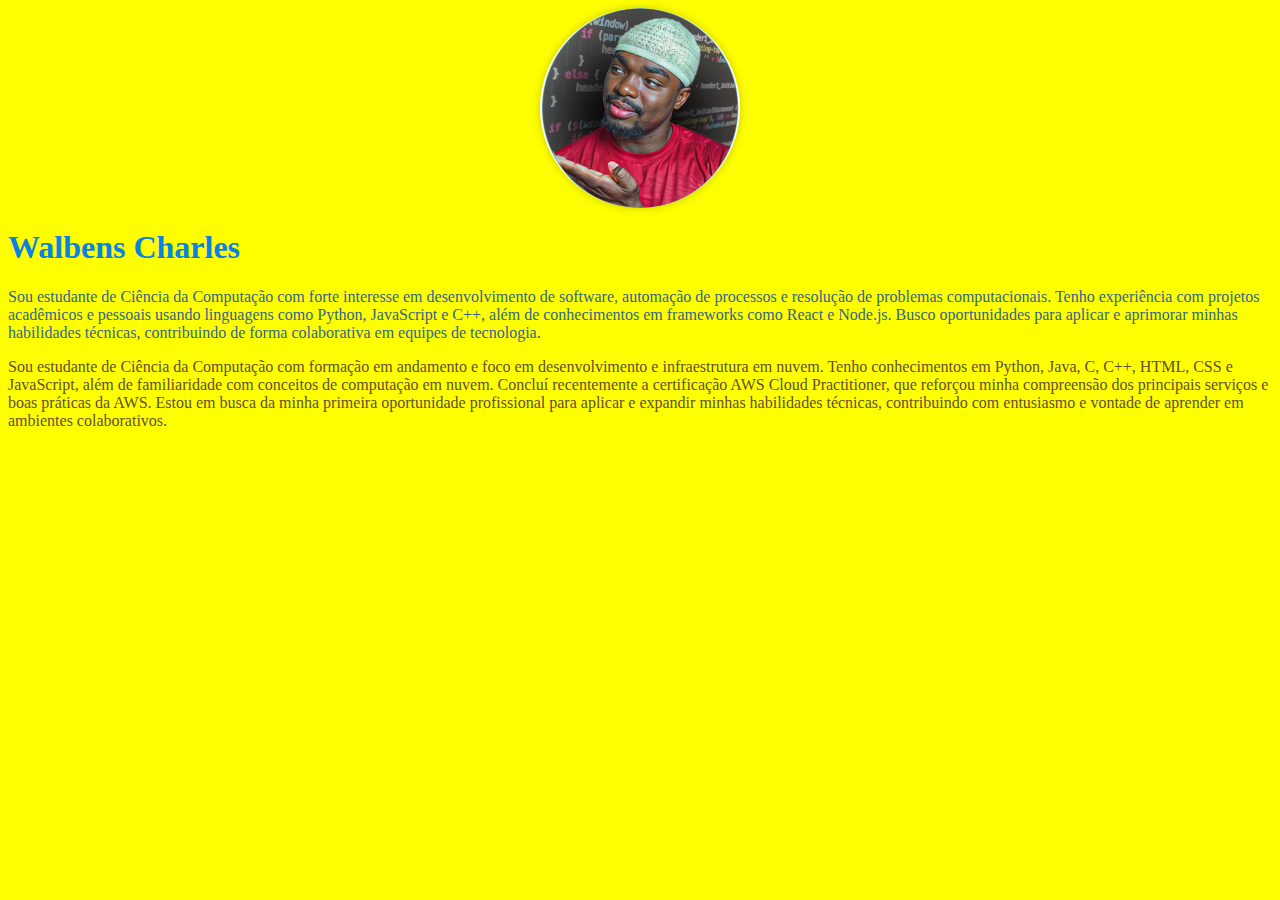
<file: CV2/index.html>
<!DOCTYPE html>
<html lang="en">
<head>
    <meta charset="UTF-8">
    <meta name="viewport" content="width=device-width, initial-scale=1.0">
    <title>My CV</title>
    <link href="arquivo.css " rel="stylesheet">
</head>
<body id="pagebody">
    

    <script src="javas.js"></script>
</body>
</html>
</file>
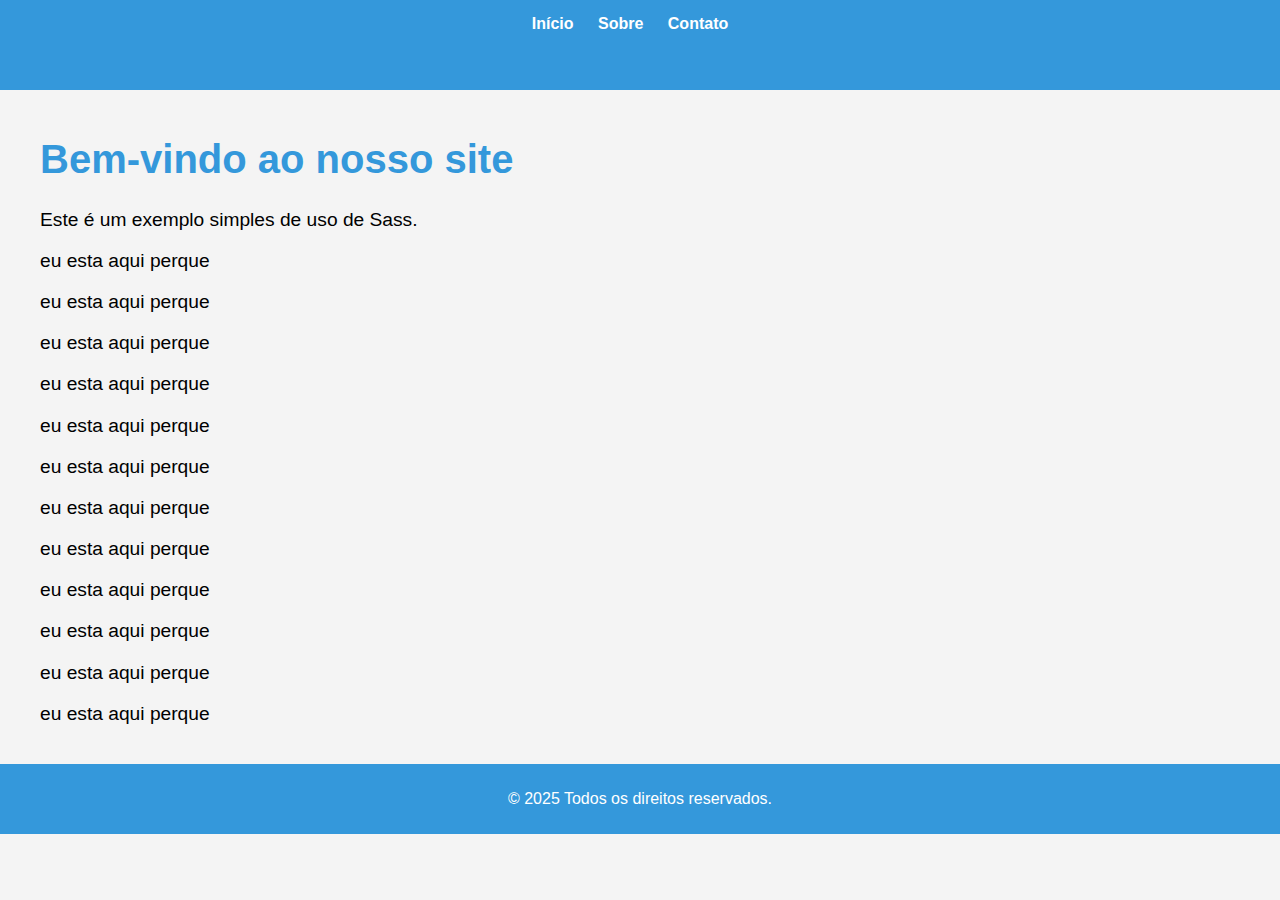
<file: Exemplo/index.html>
<!DOCTYPE html>
<html lang="pt-BR">
<head>
  <meta charset="UTF-8">
  <meta name="viewport" content="width=device-width, initial-scale=1.0">
  <title>Exemplo de Sass</title>
  <link rel="stylesheet" href="style.css"> <!-- O arquivo CSS gerado pelo Sass -->
</head>
<body>
  <header>
    <nav>
      <ul>
        <li><a href="#">Início</a></li>
        <li><a href="#">Sobre</a></li>
        <li><a href="#">Contato</a></li>
      </ul>
    </nav>
  </header>
  
  <main>
    <section>
      <h1>Bem-vindo ao nosso site</h1>
      <p>Este é um exemplo simples de uso de Sass.</p>
      <p>eu esta aqui perque</p>
      <p>eu esta aqui perque</p>
      <p>eu esta aqui perque</p>
      <p>eu esta aqui perque</p>
      <p>eu esta aqui perque</p>
      <p>eu esta aqui perque</p>
      <p>eu esta aqui perque</p>
      <p>eu esta aqui perque</p>
      <p>eu esta aqui perque</p>
      <p>eu esta aqui perque</p>
      <p>eu esta aqui perque</p>
      <p>eu esta aqui perque</p>
    </section>
  </main>
  
  <footer>
    <p>© 2025 Todos os direitos reservados.</p>
  </footer>
</body>
</html>
</file>
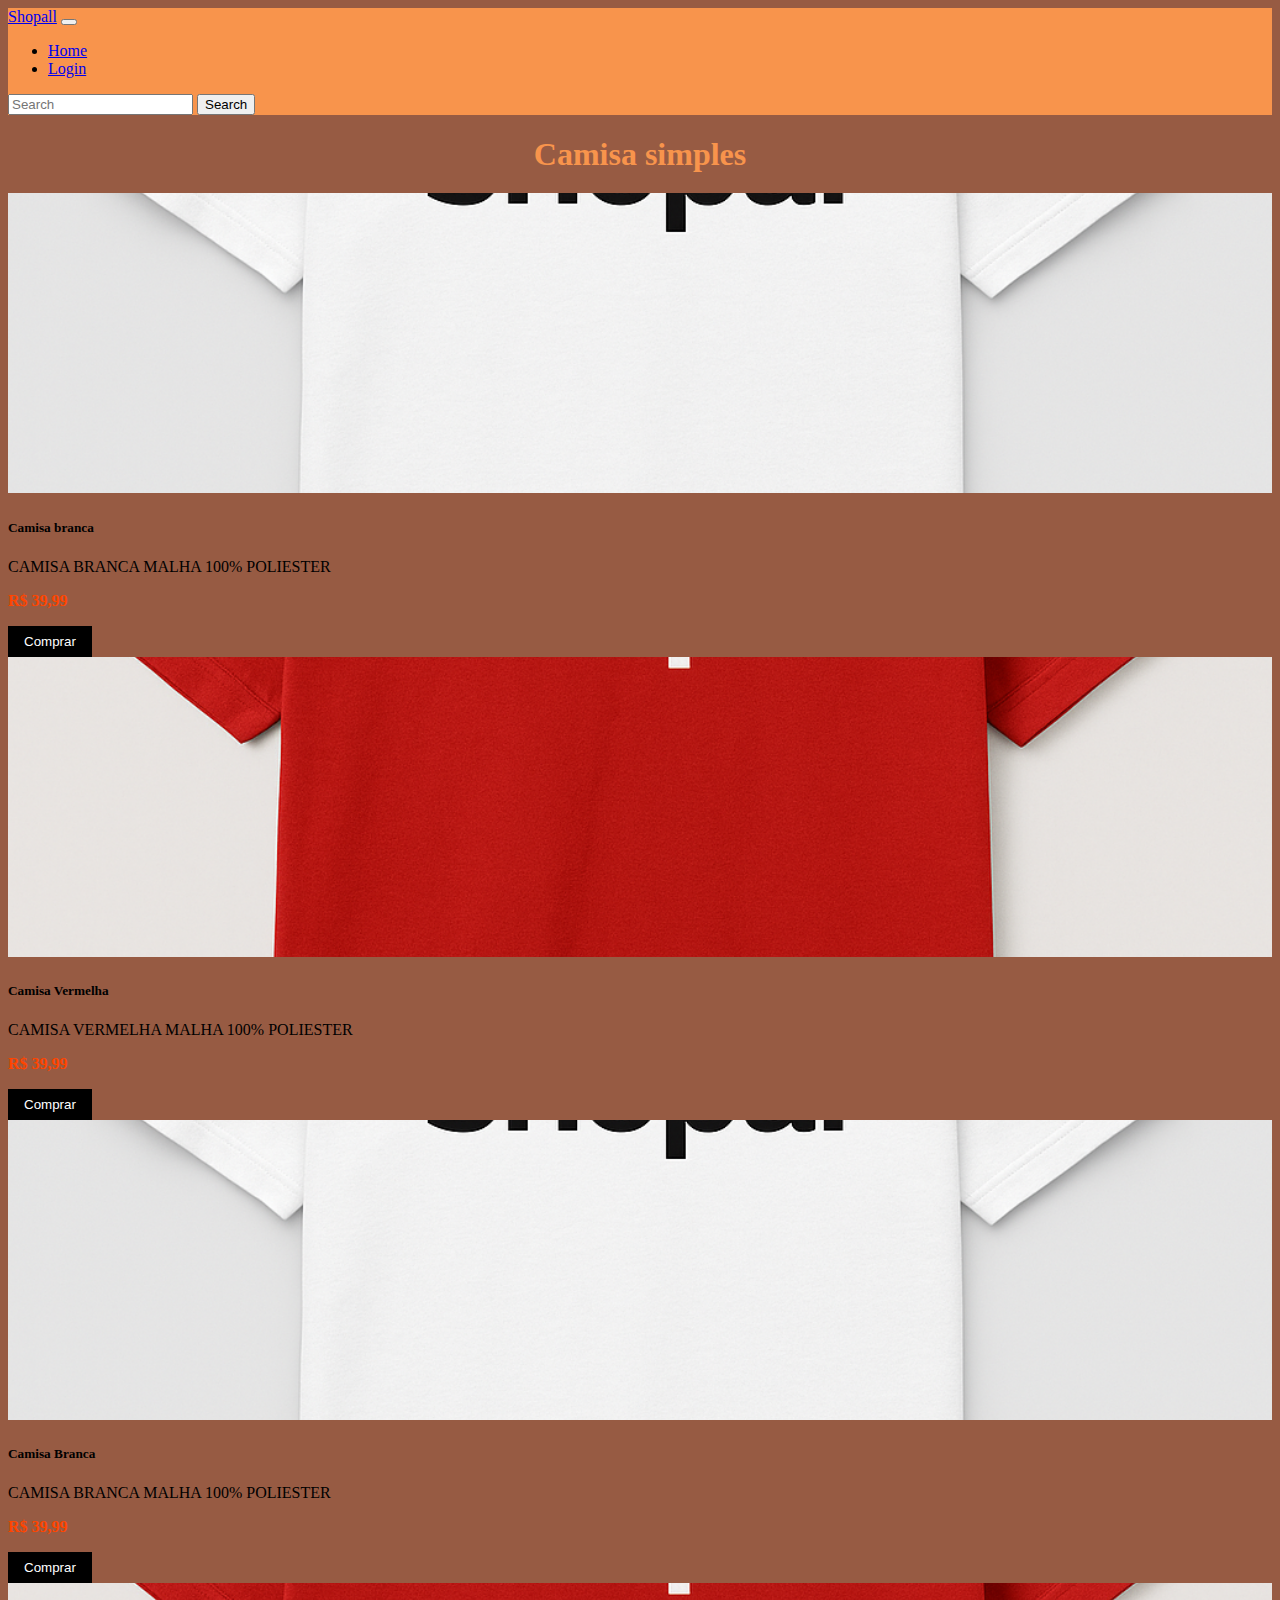
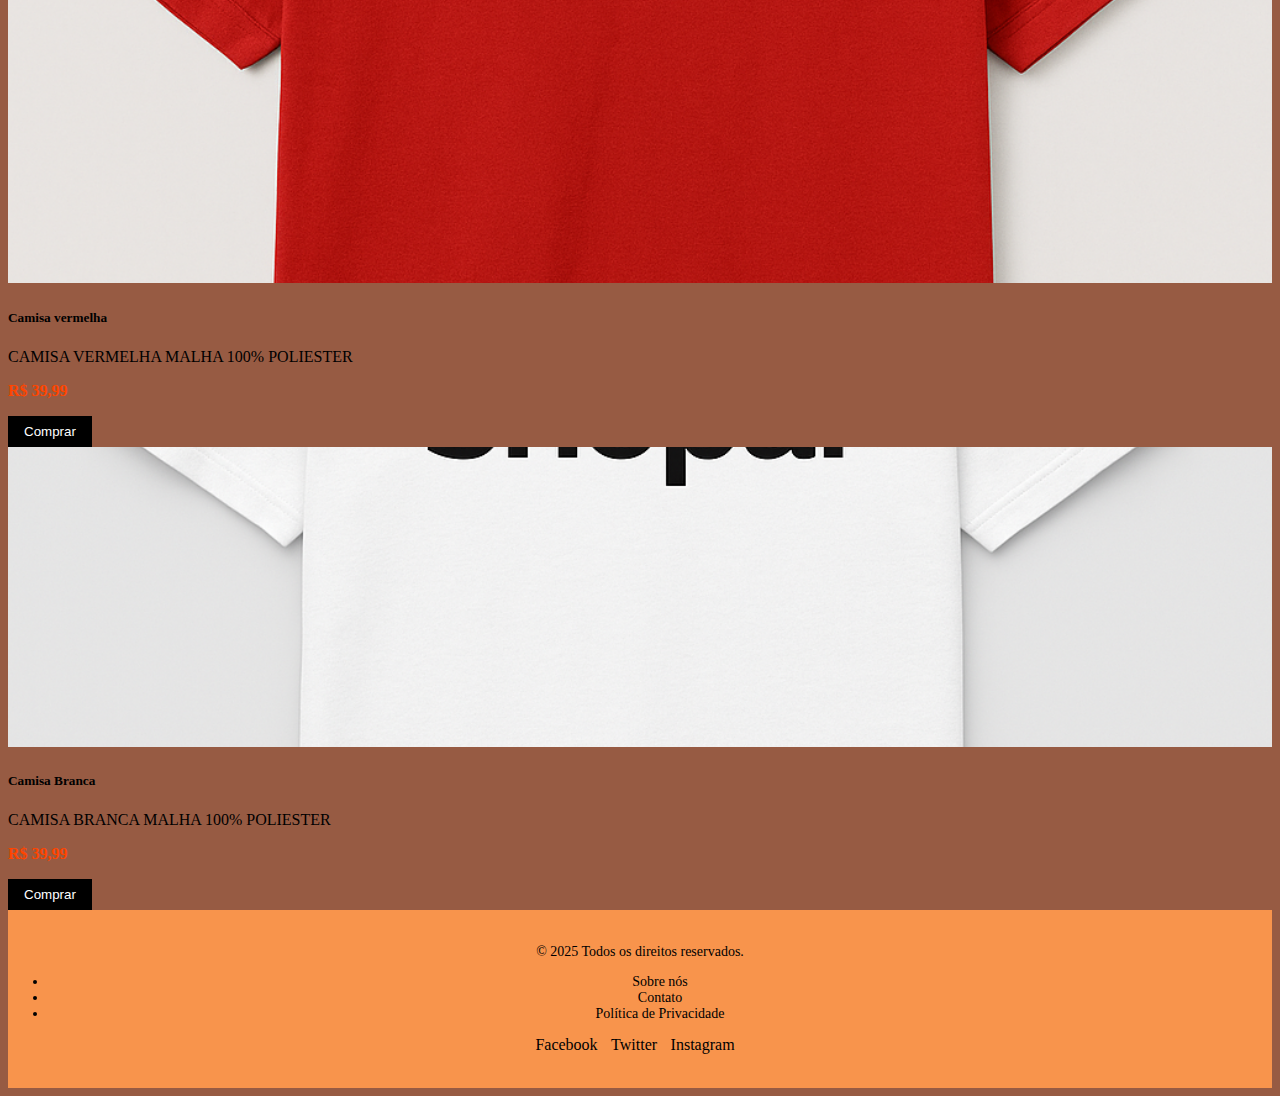
<file: Trabalho/index.html>
<!DOCTYPE html>
<html lang="pt-br">
<head>
    <meta charset="UTF-8">
    <meta name="viewport" content="width=device-width, initial-scale=1.0">
    <link rel="shortcut icon" href="shopall_icon.ico" type="image/x-icon">
    <title>Shopall</title>
    
    <link href="https://cdn.jsdelivr.net/npm/bootstrap@5.3.6/dist/css/bootstrap.min.css" rel="stylesheet" integrity="sha384-4Q6Gf2aSP4eDXB8Miphtr37CMZZQ5oXLH2yaXMJ2w8e2ZtHTl7GptT4jmndRuHDT" crossorigin="anonymous">
    <link href="style.css" rel="stylesheet">
</head>

<body>
  <header>
    <nav class="navbar navbar-expand-lg">
      <div class="container pt-1 pb-1">
        <a class="navbar-brand" href="index.html">Shopall</a>
        <button class="navbar-toggler" type="button" data-bs-toggle="collapse" data-bs-target="#navbarTogglerDemo02" aria-controls="navbarTogglerDemo02" aria-expanded="false" aria-label="Toggle navigation">
        <span class="navbar-toggler-icon"></span>
        </button>
        <div class="collapse navbar-collapse" id="navbarTogglerDemo02">
          <ul class="navbar-nav me-auto mb-2 mb-lg-0">
            <li class="nav-item">
              <a class="nav-link active" aria-current="page" href="index.html">Home</a>
            </li>
            <li class="nav-item">
              <a class="nav-link" href="login2.html">Login</a>
            </li>
          </ul>
          <form class="d-flex" role="search">
            <input class="form-control me-2" type="search" placeholder="Search" aria-label="Search"/>
            <button class="btn btn-outline-success" type="submit">Search</button>
            </form>
        </div>
      </div>
    </nav>
  </header>
  
  <main>
    <div class="container">
      <h1>Camisa simples</h1>
      <div class="row row-cols-2 row-cols-md-4 g-1 pt-1 pb-1">
        <div class="col">
          <div class="card">
            <img src="fotos/Shopall_branca.png" class="card-img-top" alt="Camisa Branca">
            <div class="card-body">
              <h5 class="card-title">Camisa branca</h5><p class="card-text">CAMISA BRANCA MALHA 100% POLIESTER</p>
              <p class="product-price">R$ 39,99</p>
              <button class="buy-btn">Comprar</button>
            </div>
          </div>
        </div>

        <div class="col">
          <div class="card">
            <img src="fotos/Shopall_vermelha.png" class="card-img-top" alt="...">
            <div class="card-body">
              <h5 class="card-title">Camisa Vermelha</h5>
              <p class="card-text">CAMISA VERMELHA MALHA 100% POLIESTER</p>
              <p class="product-price">R$ 39,99</p>
              <button class="buy-btn">Comprar</button> 
            </div>
          </div>
        </div>

        <div class="col">
          <div class="card">
            <img src="fotos/Shopall_branca.png" class="card-img-top" alt="...">
            <div class="card-body">
              <h5 class="card-title">Camisa Branca</h5>
              <p>CAMISA BRANCA MALHA 100% POLIESTER</p>
              <p class="product-price">R$ 39,99</p>
              <button class="buy-btn">Comprar</button>
            </div>
          </div>
        </div>

        <div class="col">
          <div class="card">
            <img src="fotos/Shopall_vermelha.png" class="card-img-top" alt="...">
            <div class="card-body">
              <h5 class="card-title">Camisa vermelha</h5>
              <p>CAMISA VERMELHA MALHA 100% POLIESTER</p>
              <p class="product-price">R$ 39,99</p>
              <button class="buy-btn">Comprar</button> 
            </div>
          </div>
        </div>

        <div class="col">
          <div class="card">
            <img src="fotos/Shopall_branca.png" class="card-img-top" alt="...">
            <div class="card-body">
              <h5 class="card-title">Camisa Branca</h5>
              <p>CAMISA BRANCA MALHA 100% POLIESTER</p>
              <p class="product-price">R$ 39,99</p>
              <button class="buy-btn">Comprar</button>
            </div>
          </div>
        </div>
      </div>
    </div>
  </main>


    <footer class="footer">
    <div class="container">
        <div class="row">
            <div class="col-md-4">
                <p>&copy; 2025 Todos os direitos reservados.</p>
            </div>
            <div class="col-md-4">
                <ul class="list-unstyled">
                    <li><a href="#">Sobre nós</a></li>
                    <li><a href="#">Contato</a></li>
                    <li><a href="#">Política de Privacidade</a></li>
                </ul>
            </div>
            <div class="col-md-4">
                <ul class="social-links">
                    <li><a href="#" class="social-icon">Facebook</a></li>
                    <li><a href="#" class="social-icon">Twitter</a></li>
                    <li><a href="#" class="social-icon">Instagram</a></li>
                </ul>
            </div>
        </div>
    </div>
    </footer>

    
    <script src="https://ajax.googleapis.com/ajax/libs/jquery/3.7.1/jquery.min.js"></script>

    <script src="arquivo.js"></script>
    </body>
</html>
</file>
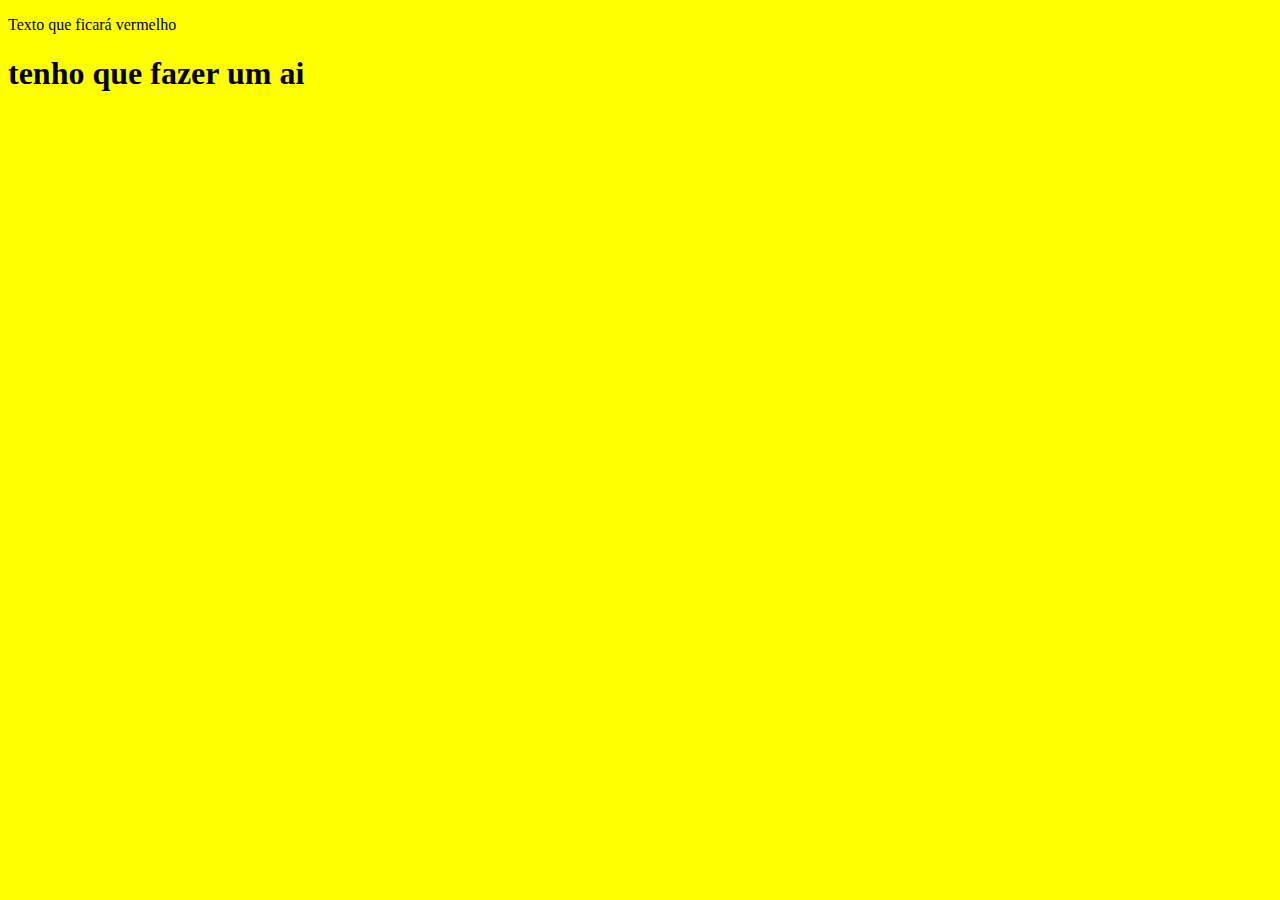
<file: CV/inde.html>
<!DOCTYPE html>
<html>
<head>
  <style>
    body {
      background-color: #3674b2d5;
    }
  </style>
</head>

<body id="bod">
  <p>Texto que ficará vermelho</p>

  <h1>tenho que fazer um ai</h1>

  <script>
    var bode = document.getElementById("bod");
    bod.style.backgroundColor= "yellow";
  </script>
</body>
</html>
</file>
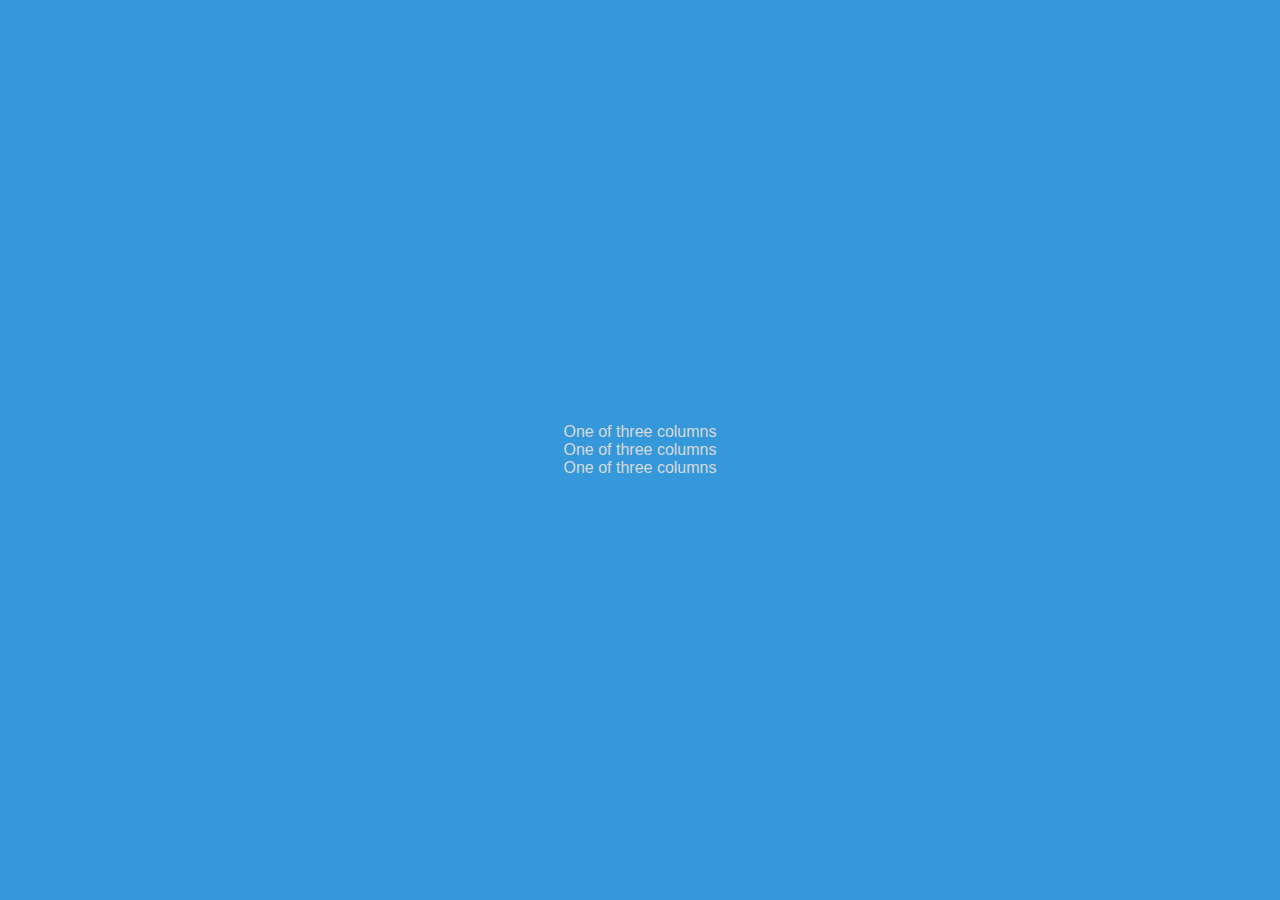
<file: CV3/index3.html>
<!DOCTYPE html>
<html lang="pt-br">
<head>
    <meta charset="UTF-8">
    <meta name="viewport" content="width=device-width, initial-scale=1.0">
    

    
    <link href="https://cdn.jsdelivr.net/npm/bootstrap@5.3.5/dist/css/bootstrap.min.css" rel="stylesheet" integrity="sha384-SgOJa3DmI69IUzQ2PVdRZhwQ+dy64/BUtbMJw1MZ8t5HZApcHrRKUc4W0kG879m7" crossorigin="anonymous">
    <link href="style.css" rel="stylesheet">
    <title> Curriculum Vitae</title>
</head>

<body>

    <div class="container text-center">
        <div class="row align-items-start">
          <div class="col">
            One of three columns
          </div>
          <div class="col">
            One of three columns
          </div>
          <div class="col">
            One of three columns
          </div>
        </div>
      </div>


    
      <script src="https://cdn.jsdelivr.net/npm/bootstrap@5.3.5/dist/js/bootstrap.bundle.min.js" integrity="sha384-k6d4wzSIapyDyv1kpU366/PK5hCdSbCRGRCMv+eplOQJWyd1fbcAu9OCUj5zNLiq" crossorigin="anonymous"></script>
</body>
</html>
</file>
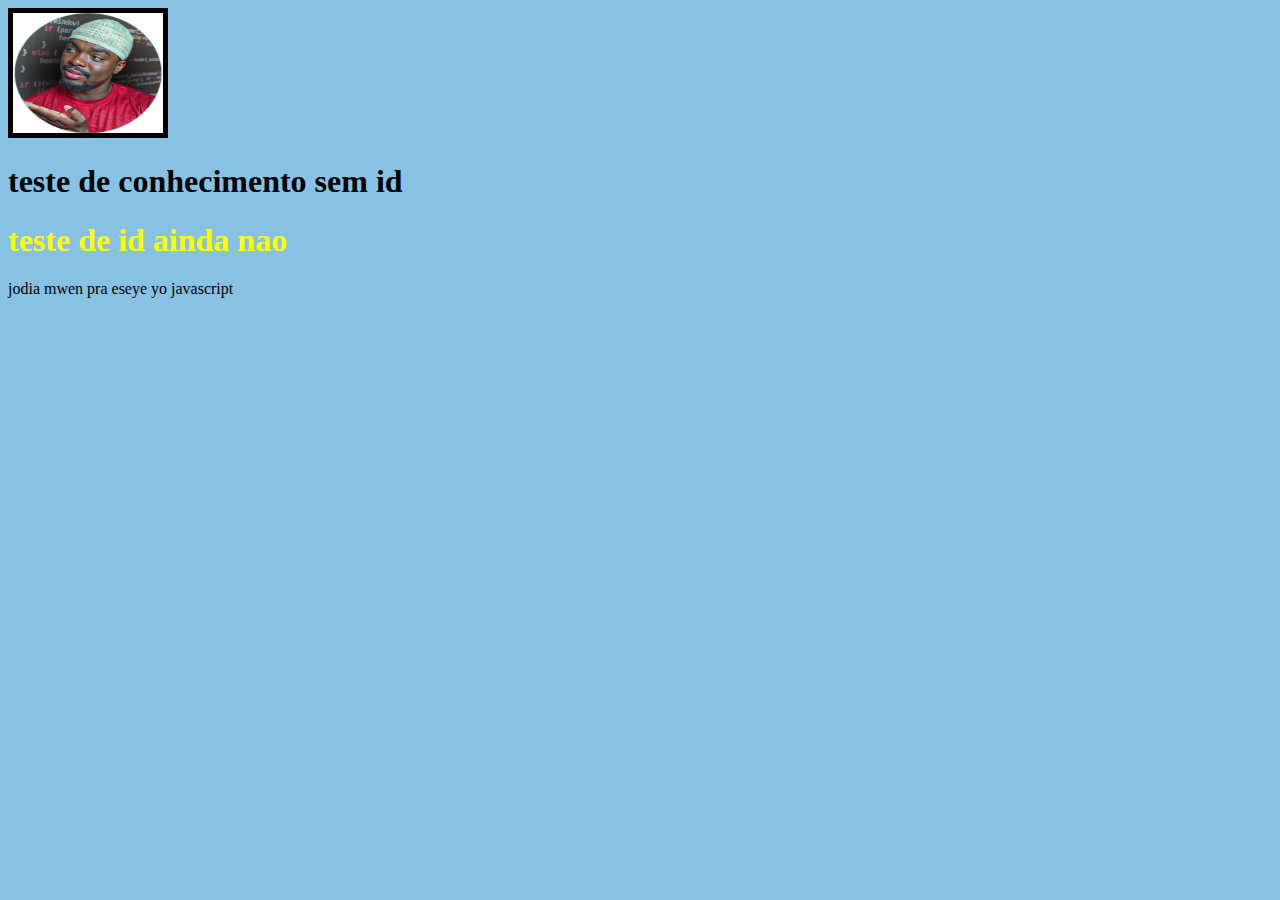
<file: EX_JAVASCRIPT/teste.html>
<!DOCTYPE html>
<html lang="pt-br">
<head>
    <meta charset="UTF-8">
    <meta name="viewport" content="width=device-width, initial-scale=1.0">
    <title>teste</title>
    
    <link href="teste.css" rel="stylesheet">
</head>
<body>
    <img id="image" src="walbens.png" alt="perfil" width="150px" height="120px"
    border="5px">
    
    <h1>teste de conhecimento sem id</h1>
    <h1 id="h1-1">teste de id ainda nao</h1>
    <p>
        jodia mwen pra eseye yo javascript
    </p>
    <script src="teste.js"></script>
</body>
</html>
</file>
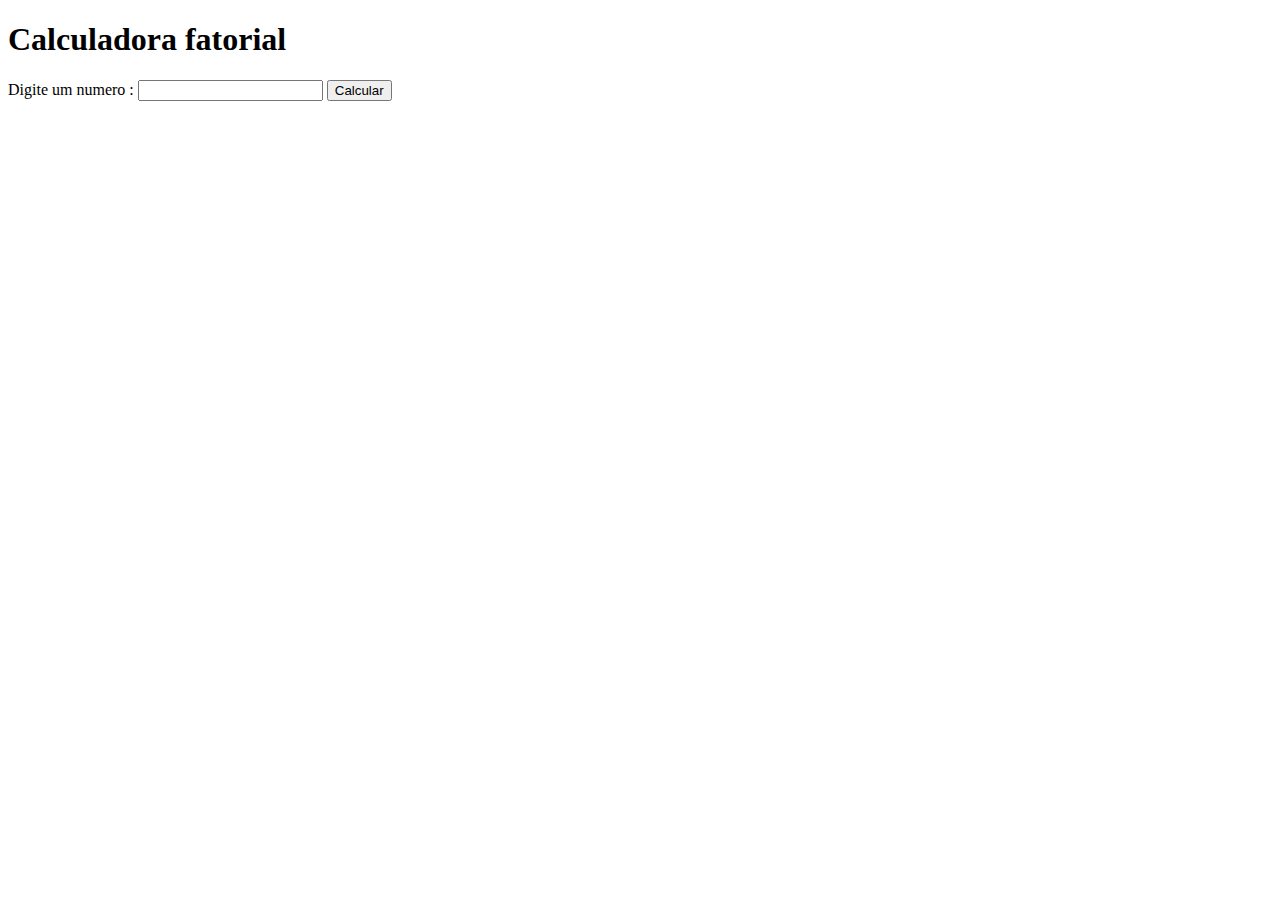
<file: Exercicios#1/RecursivaFat.html>
<!DOCTYPE html>
<html lang="en">
<head>
    <meta charset="UTF-8">
    <meta name="viewport" content="width=device-width, initial-scale=1.0">
    <title>Fatorial</title>
</head>
<body>
    <h1>Calculadora fatorial</h1>
    <label for="numero">Digite um numero :</label>
    <input type="number" id="numero" min="0" />
    
    <button onclick ="calcularFatorial()">Calcular</button>

    <p id="resultado"></p>

    <script src="RecursivaFat.js"></script>
</body>
</html>
</file>
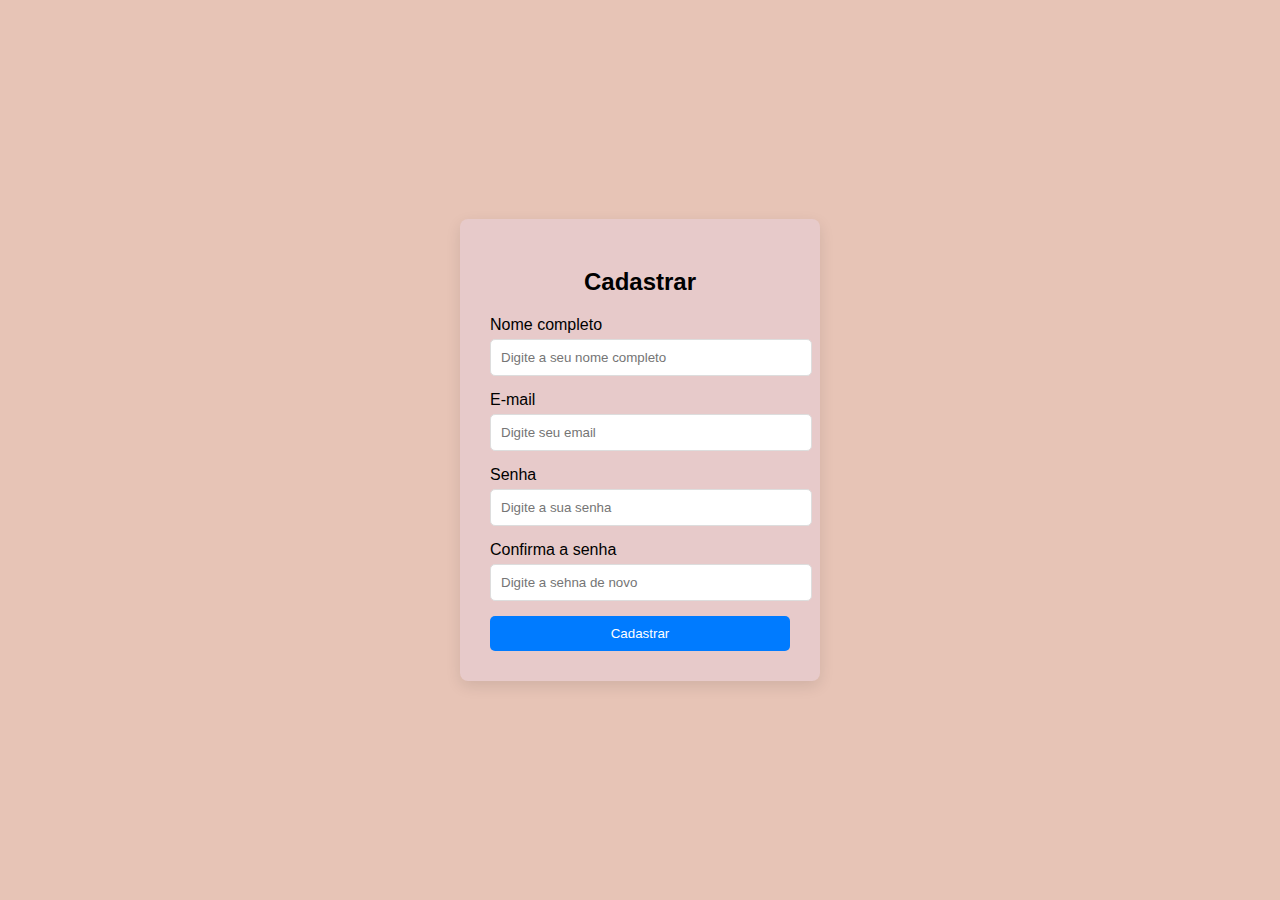
<file: Trabalho/login.html>
<!DOCTYPE html>
<html lang="pt-br">
<head>
    <meta charset="UTF-8">
    <meta name="viewport" content="width=device-width, initial-scale=1.0">
    <title>Login</title>
    <link href="login2.css" rel="stylesheet">
</head>
<body class="bodylogin">
   <div class="container" >
    <div class="content">
        <form action="#" method="post">
            <h2>Cadastrar</h2>
            <label for="name">Nome completo</label>
            <input type="name" id="nome" name="nome" placeholder="Digite a seu nome completo" required>

            <label for="e-mail">E-mail</label>
            <input type="email" id="email" name="email" placeholder="Digite seu email" required>

            <label for="password">Senha</label>
            <input type="password" id="senha" name="senha" placeholder="Digite a sua senha" required>
            <label for="password">Confirma a senha</label>
            <input type="password" id="senha" name="senha" placeholder="Digite a sehna de novo" required >
            <button>Cadastrar</button>
        </form>
    </div>
   </div>
</body>
</html>
</file>
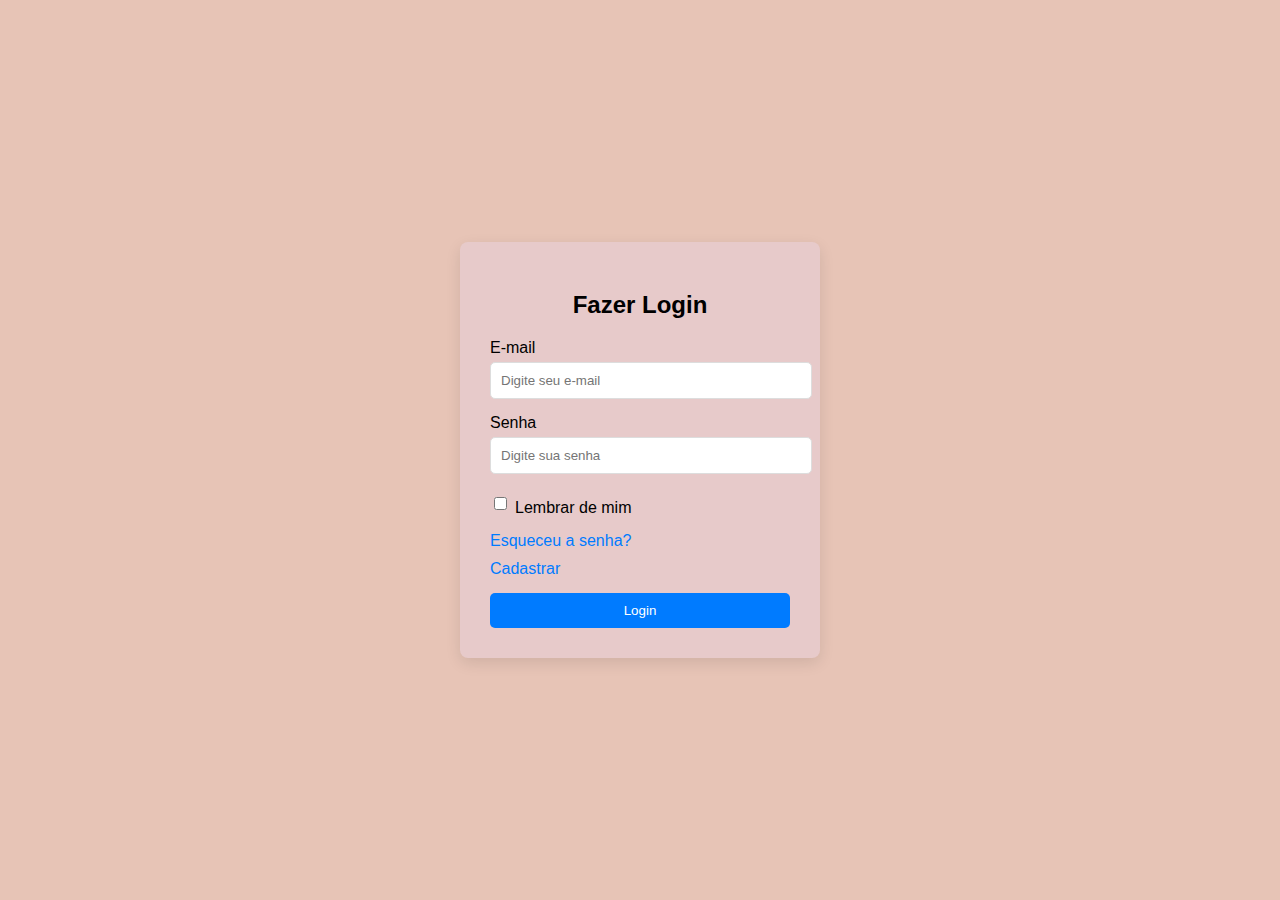
<file: Trabalho/login2.html>
<!DOCTYPE html>
<html lang="pt-br">
<head>
    <meta charset="UTF-8">
    <meta name="viewport" content="width=device-width, initial-scale=1.0">
    <title>Login</title>
     <link href="login2.css" rel="stylesheet">
    <link href="https://cdn.jsdelivr.net/npm/bootstrap@5.3.6/dist/css/bootstrap.min.css" rel="stylesheet" integrity="sha384-4Q6Gf2aSP4eDXB8Miphtr37CMZZQ5oXLH2yaXMJ2w8e2ZtHTl7GptT4jmndRuHDT" crossorigin="anonymous">
   
</head>
<body >

    <main >
        <div class="container">
        <div class="content">
            <h2>Fazer Login</h2>

            <form action="#" method="post">
                <label for="email">E-mail</label>
                <input type="email" id="email" name="email" placeholder="Digite seu e-mail" required>

                <label for="senha">Senha</label>
                <input type="password" id="senha" name="senha" placeholder="Digite sua senha" required>

                <div class="check">
                    <input type="checkbox" id="lembrar">
                    <label for="lembrar">Lembrar de mim</label>
                </div>

                <a href="#">Esqueceu a senha?</a>
                <a href="login.html">Cadastrar</a>

                <button type="submit">Login</button>
            </form>
        </div>
        </div>
    </main>   

   
</body>
</html>
</file>
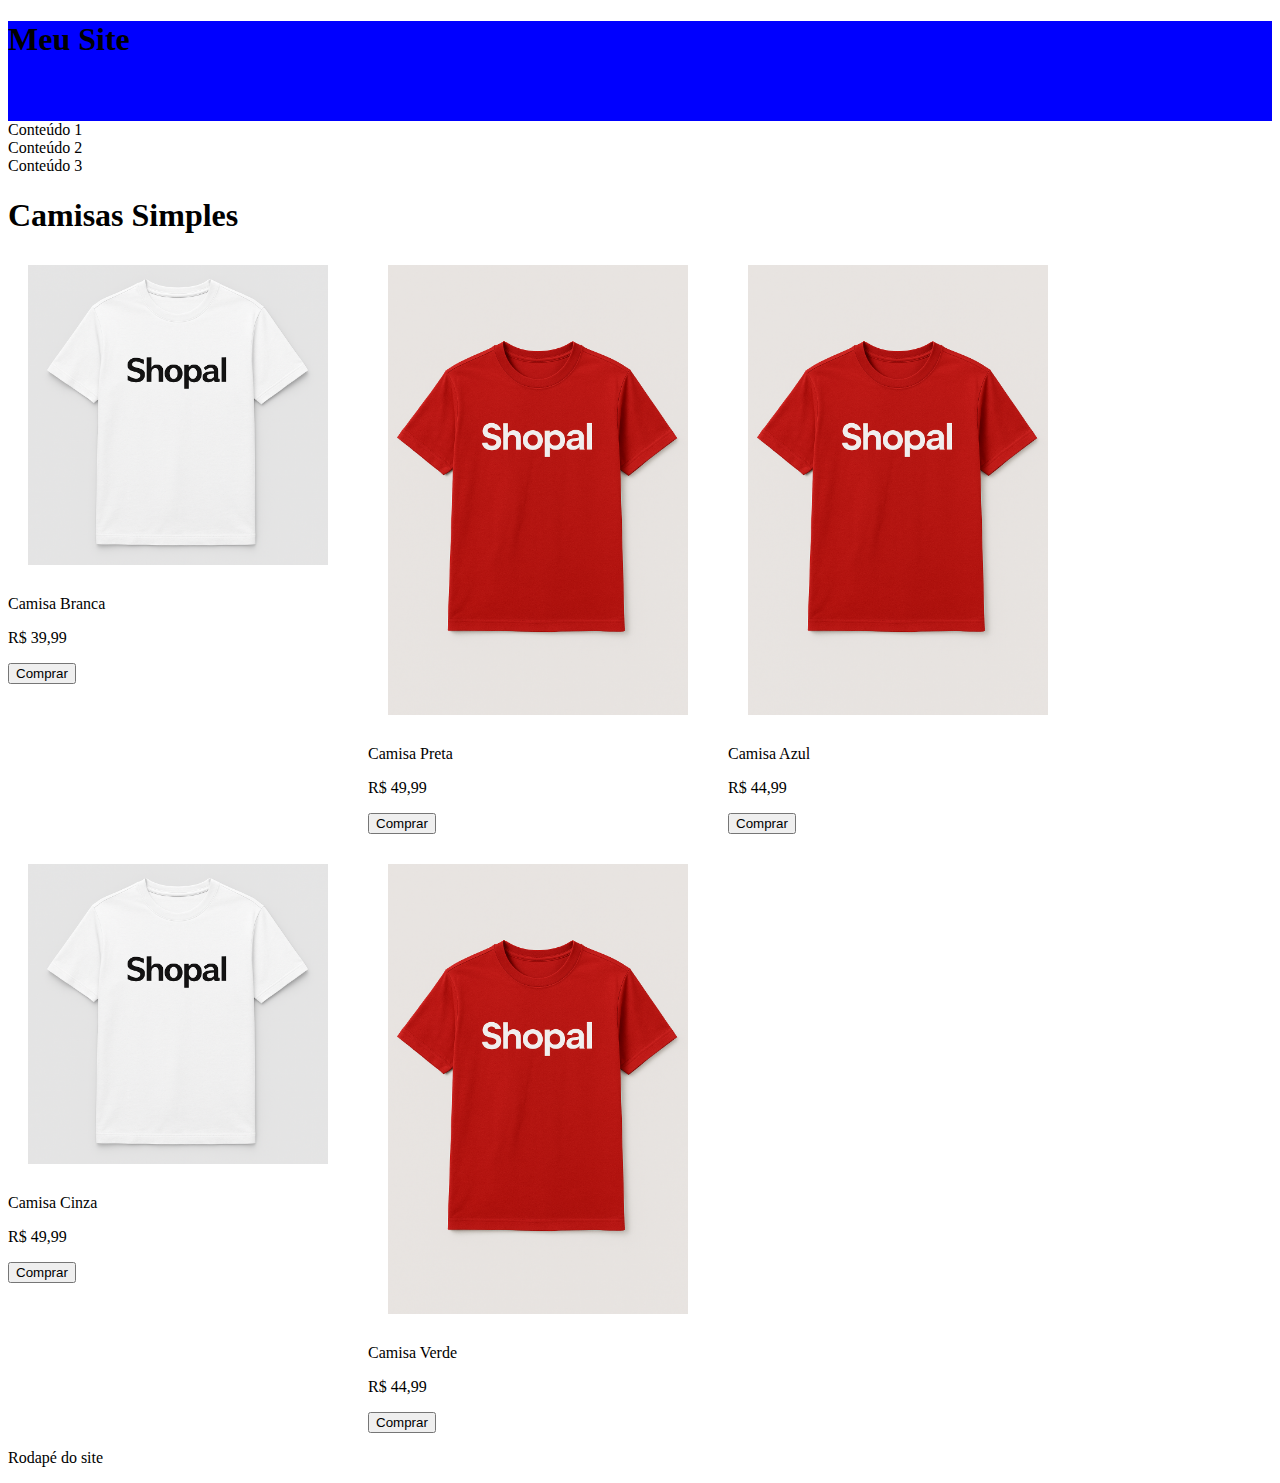
<file: Trabalho/usuario.html>
<!DOCTYPE html>
<html lang="pt">
<head>
    <meta charset="UTF-8">
    <meta name="viewport" content="width=device-width, initial-scale=1.0">
    <title>Site Responsivo</title>
    <link rel="stylesheet" href="st.css">
</head>
<body>

    <header class="header">
        <h1>Meu Site</h1>
    </header>

    <main>
        <section class="interface">
            <div class="box">Conteúdo 1</div>
                <div class="box">Conteúdo 2</div>
                <div class="box">Conteúdo 3</div>
                <div class="camisas">

                <h1>Camisas Simples</h1></div>
            <div class="flex">
                

                <!-- Camisa 1 -->
                <div class="product-item">
                    <img src="Shopall_branca.png" alt="Camisa 1" class="product-img">
                    <p class="product-name">Camisa Branca</p>
                    <p class="product-price">R$ 39,99</p>
                    <button class="buy-btn">Comprar</button>
                </div>
                
                <!-- Camisa 2 -->
                <div class="product-item">
                    <img src="Shopall_vermelha.png" alt="Camisa 2" class="product-img">
                    <p class="product-name">Camisa Preta</p>
                    <p class="product-price">R$ 49,99</p>
                    <button class="buy-btn">Comprar</button>
                </div>
                <!-- Camisa 3 -->
                <div class="product-item">
                    <img src="Shopall_vermelha.png" alt="Camisa 3" class="product-img">
                    <p class="product-name">Camisa Azul</p>
                    <p class="product-price">R$ 44,99</p>
                    <button class="buy-btn">Comprar</button>
                </div>
                <!-- Camisa 4 -->
                <div class="product-item">
                    <img src="Shopall_branca.png" alt="Camisa 4" class="product-img">
                    <p class="product-name">Camisa Cinza</p>
                    <p class="product-price">R$ 49,99</p>
                    <button class="buy-btn">Comprar</button>
                </div>
                <!-- Camisa 5 -->
                <div class="product-item">
                    <img src="Shopall_vermelha.png" alt="Camisa 5" class="product-img">
                    <p class="product-name">Camisa Verde</p>
                    <p class="product-price">R$ 44,99</p>
                    <button class="buy-btn">Comprar</button>
                
                </div>
            
                </div>
            </div>

        </section>
        
    </main>

    <footer class="footer">
        <p>Rodapé do site</p>
    </footer>

</body>
</html>
</file>
<file: CV2/arquivo.css>
body{
    background-color: black;
}
</file>
<file: Exemplo/style.css>
body {
  font-family: Arial, sans-serif;
  color: #000000;
  margin: 0;
  padding: 0;
  background-color: #f4f4f4;
  -webkit-box-sizing: border-box;
  -moz-box-sizing: border-box;
  box-sizing: border-box;
}

header {
  background-color: #3498db;
  color: #ffffff;
  padding: 15px 20px;
  height: 60px;
}
header nav ul {
  list-style: none;
  margin: 0;
  padding: 0;
  text-align: center;
}
header nav ul li {
  display: inline-block;
  margin-right: 20px;
}
header nav ul li a {
  color: #ffffff;
  text-decoration: none;
  font-weight: bold;
}
header nav ul li a:hover {
  color: #2ecc71;
}

main {
  padding: 20px;
}
main section {
  max-width: 1200px;
  margin: 0 auto;
}
main section h1 {
  font-size: 2.5rem;
  color: #3498db;
}
main section p {
  font-size: 1.2rem;

}

footer {
  background-color: #3498db;
  color: #ffffff;
  padding: 10px 0;
  text-align: center;
}

@media (max-width: 768px) {
  header {
    padding: 10px;
    height: 50px;
  }
  nav ul {
    text-align: left;
  }
  nav ul li {
    display: block;
    margin: 10px 0;
  }
  main {
    padding: 15px;
  }
}
</file>
<file: Trabalho/style.css>
.navbar.navbar-expand-lg{
    background-color: #f8944c !important;
}

.card-img-top{
    object-fit:cover;
    height:300px;
    width:100%;
}

body{
    background-color:#975b43;
}

h1 {
  text-align: center;
  margin-bottom: 20px;
  color:#f8944c;
}

.product-price {
  font-weight: bold;
  color: #ff4500;
}

.buy-btn {
  background-color: #000;
  color: white;
  border: none;
  padding: 8px 16px;
  cursor: pointer;
  transition: background-color 0.3s ease;
}

.buy-btn:hover {
  background-color: #857676;
}



.footer a {
    color: #000000;
    text-decoration: none;
}

.footer a:hover {
    text-decoration: underline;
}

.footer .social-links {
    list-style-type: none;
    padding: 0;
}

.footer .social-links li {
    display: inline;
    margin-right: 10px;
}

.footer .social-links a {
    font-size: 16px;
    color: #000000;
}


/* Estilos para o rodapé */
.footer {
    background-color:#f8944c;
    color: rgb(0, 0, 0);
    padding: 20px 0;
    text-align: center;
    font-size: 14px;
}
</file>
<file: CV3/style.css>
body {
  background-color: #3498db;
  color: #dadada;
  font-family: Arial, sans-serif;
  display: flex;
  justify-content: center;
  align-items: center;
  height: 100vh;
  margin: 0;
}


h1 {
  font-size: 2em;
  margin-bottom: 20px;
}

p {
  font-size: 1.2em;
}

/*# sourceMappingURL=style.css.map */
</file>
<file: EX_JAVASCRIPT/teste.css>
body{
   background-color:rgb(135, 194, 228);
}
</file>
<file: Trabalho/login2.css>
body{
    background-color: #b13b0d4d;
    font-family: Arial, sans-serif;
    display: flex;
    justify-content: center;
    align-items: center;
    height: 100vh;
    margin: 0;
}

.container {
    background-color: rgb(231, 202, 202);
    padding: 30px;
    border-radius: 8px;
    box-shadow: 0 5px 15px rgba(0,0,0,0.1);
    width: 300px;
}

.content h2 {
    text-align: center;
    margin-bottom: 20px;
}

label {
    display: block;
    margin-bottom: 5px;
    margin-top: 15px;
}

input[type="email"],
input[type="name"],
input[type="password"] {
    width: 100%;
    padding: 10px;
    border: 1px solid #ddd;
    border-radius: 5px;
}

.check {
    display: flex;
    align-items: center;
    gap: 5px;
    margin-top: 10px;
}

a {
    display: block;
    margin-top: 10px;
    color: #007bff;
    text-decoration: none;
}

a:hover {
    text-decoration: underline;
}

button {
    width: 100%;
    padding: 10px;
    background-color: #007bff;
    border: none;
    color: white;
    border-radius: 5px;
    margin-top: 15px;
    cursor: pointer;
    transition: background-color 0.3s ease;
}

button:hover {
    background-color: #0056b3;
}
.footer a:hover {
    text-decoration: underline;
}

.footer .social-links {
    list-style-type: none;
    padding: 0;
}

.footer .social-links li {
    display: inline;
    margin-right: 10px;
}

.footer .social-links a {
    font-size: 16px;
    color: #000000;
}


/* Estilos para o rodapé */
.footer {
    background-color:#f8944c;
    color: rgb(0, 0, 0);
    padding: 20px 0;
    text-align: center;
    font-size: 14px;
}
</file>
<file: Trabalho/st.css>
@media screen and (min-width:1020px){

        .flex{
        display:flex;
        gap:20px;
        flex-direction:row;
        flex-wrap: wrap;
        margin :auto;
    }
    
}
card-img-top{
    height:100px;

}
.flex img{
    margin:10px;
    width:300px;
    padding-right:10px;
    padding-left:10px;
}
header{
    background-color: blue;
    height:100px;
}
</file>
